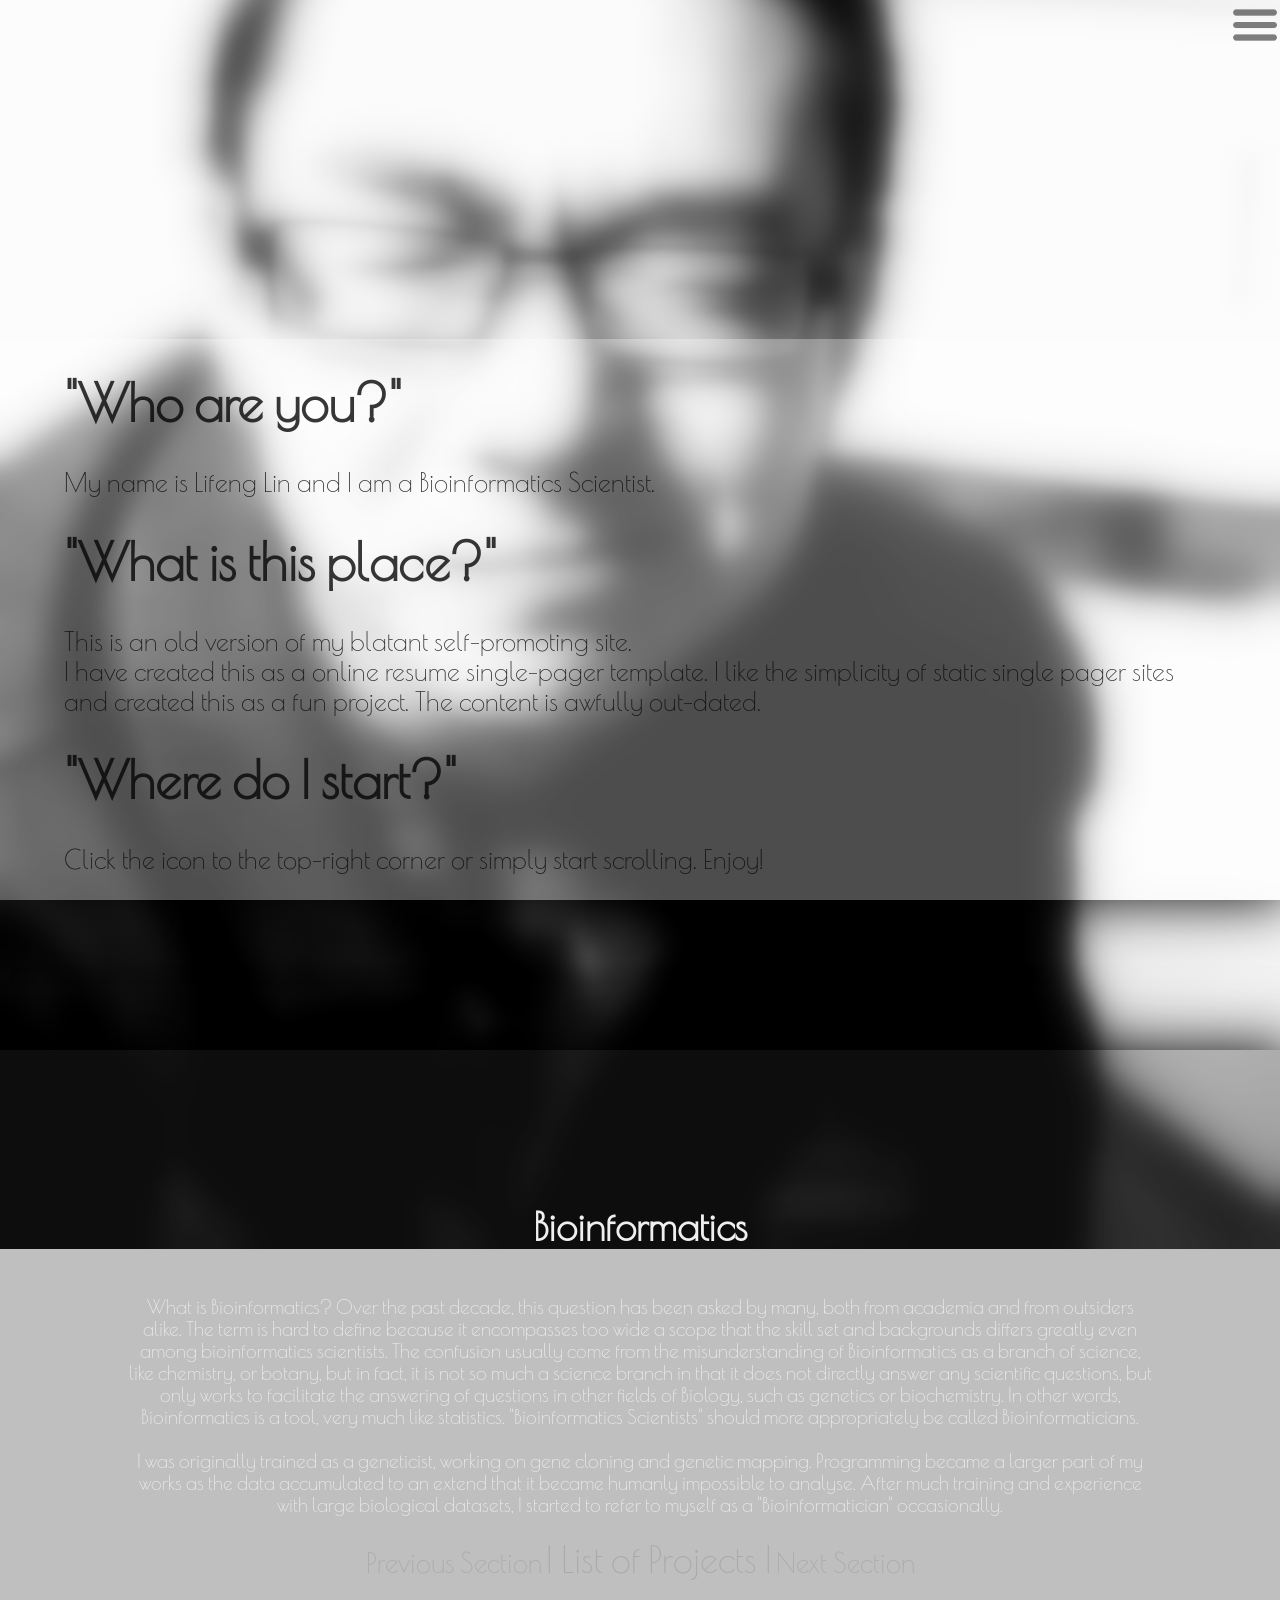
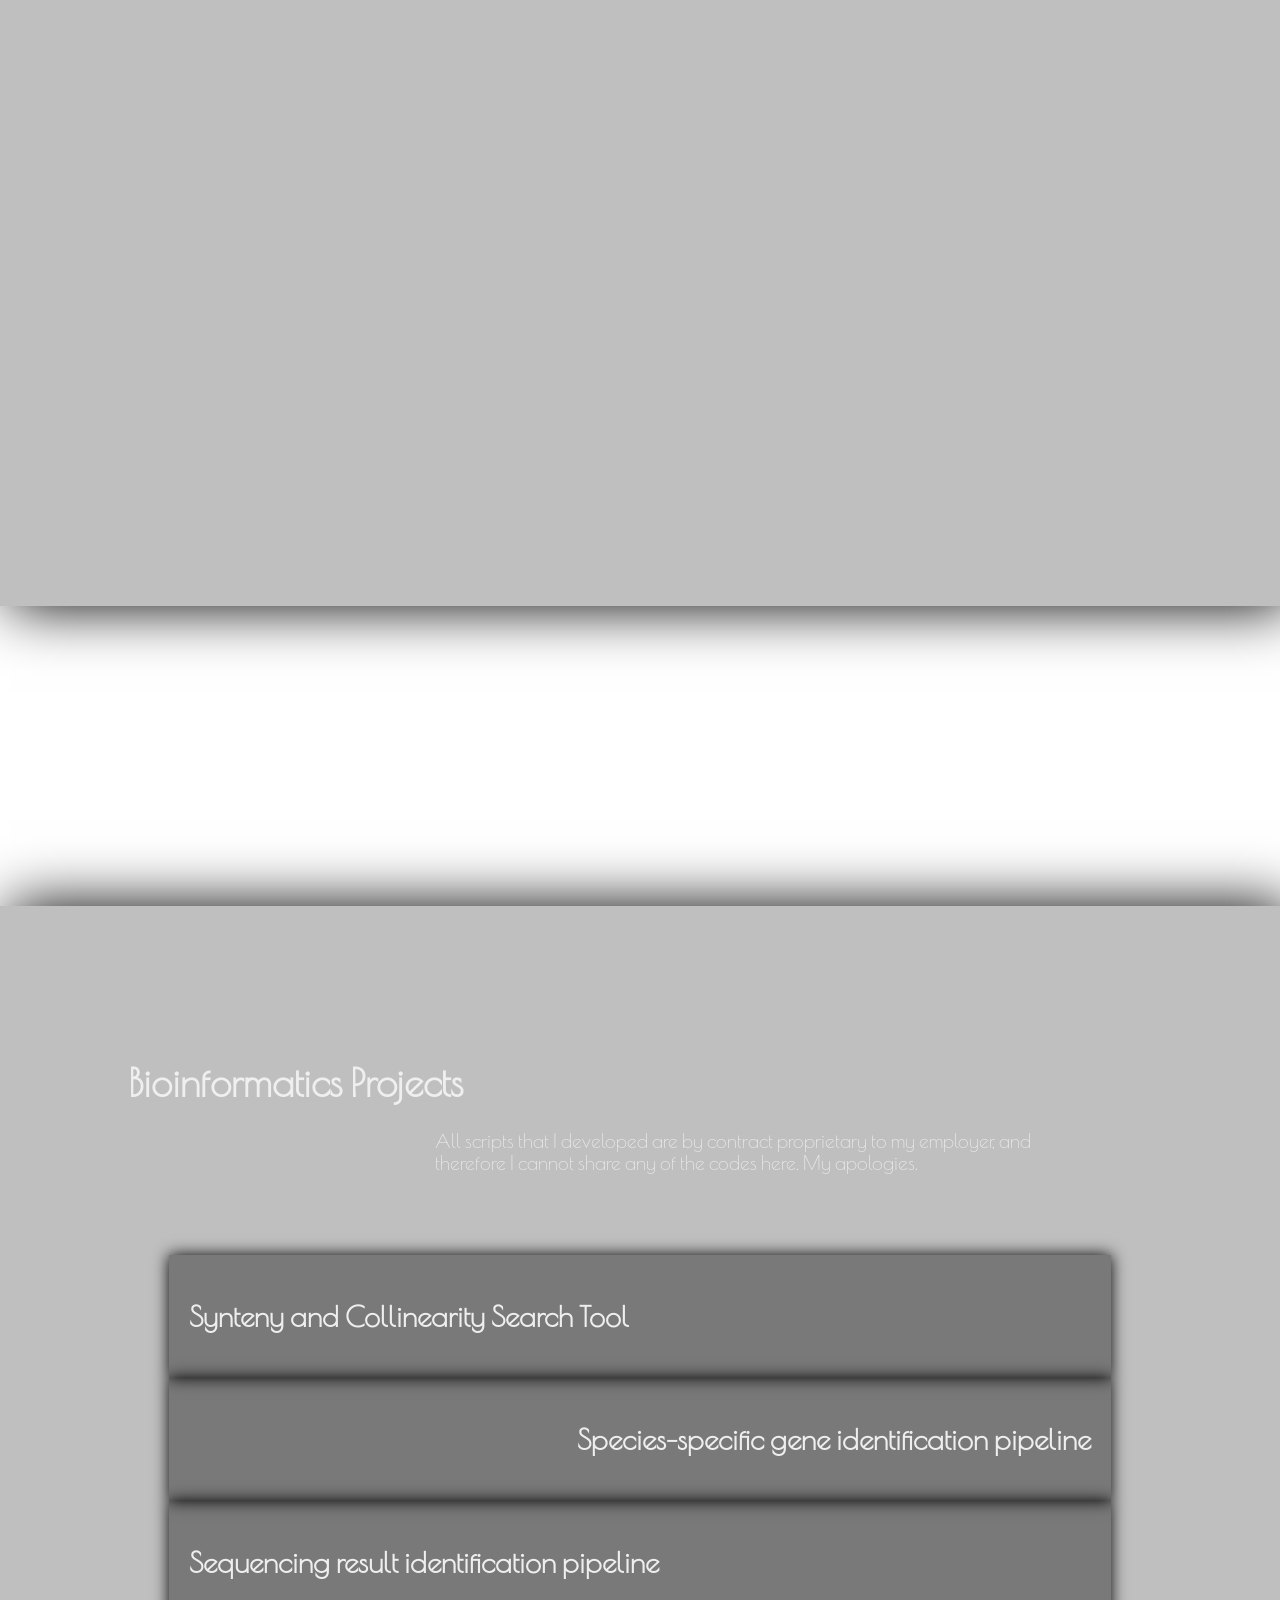
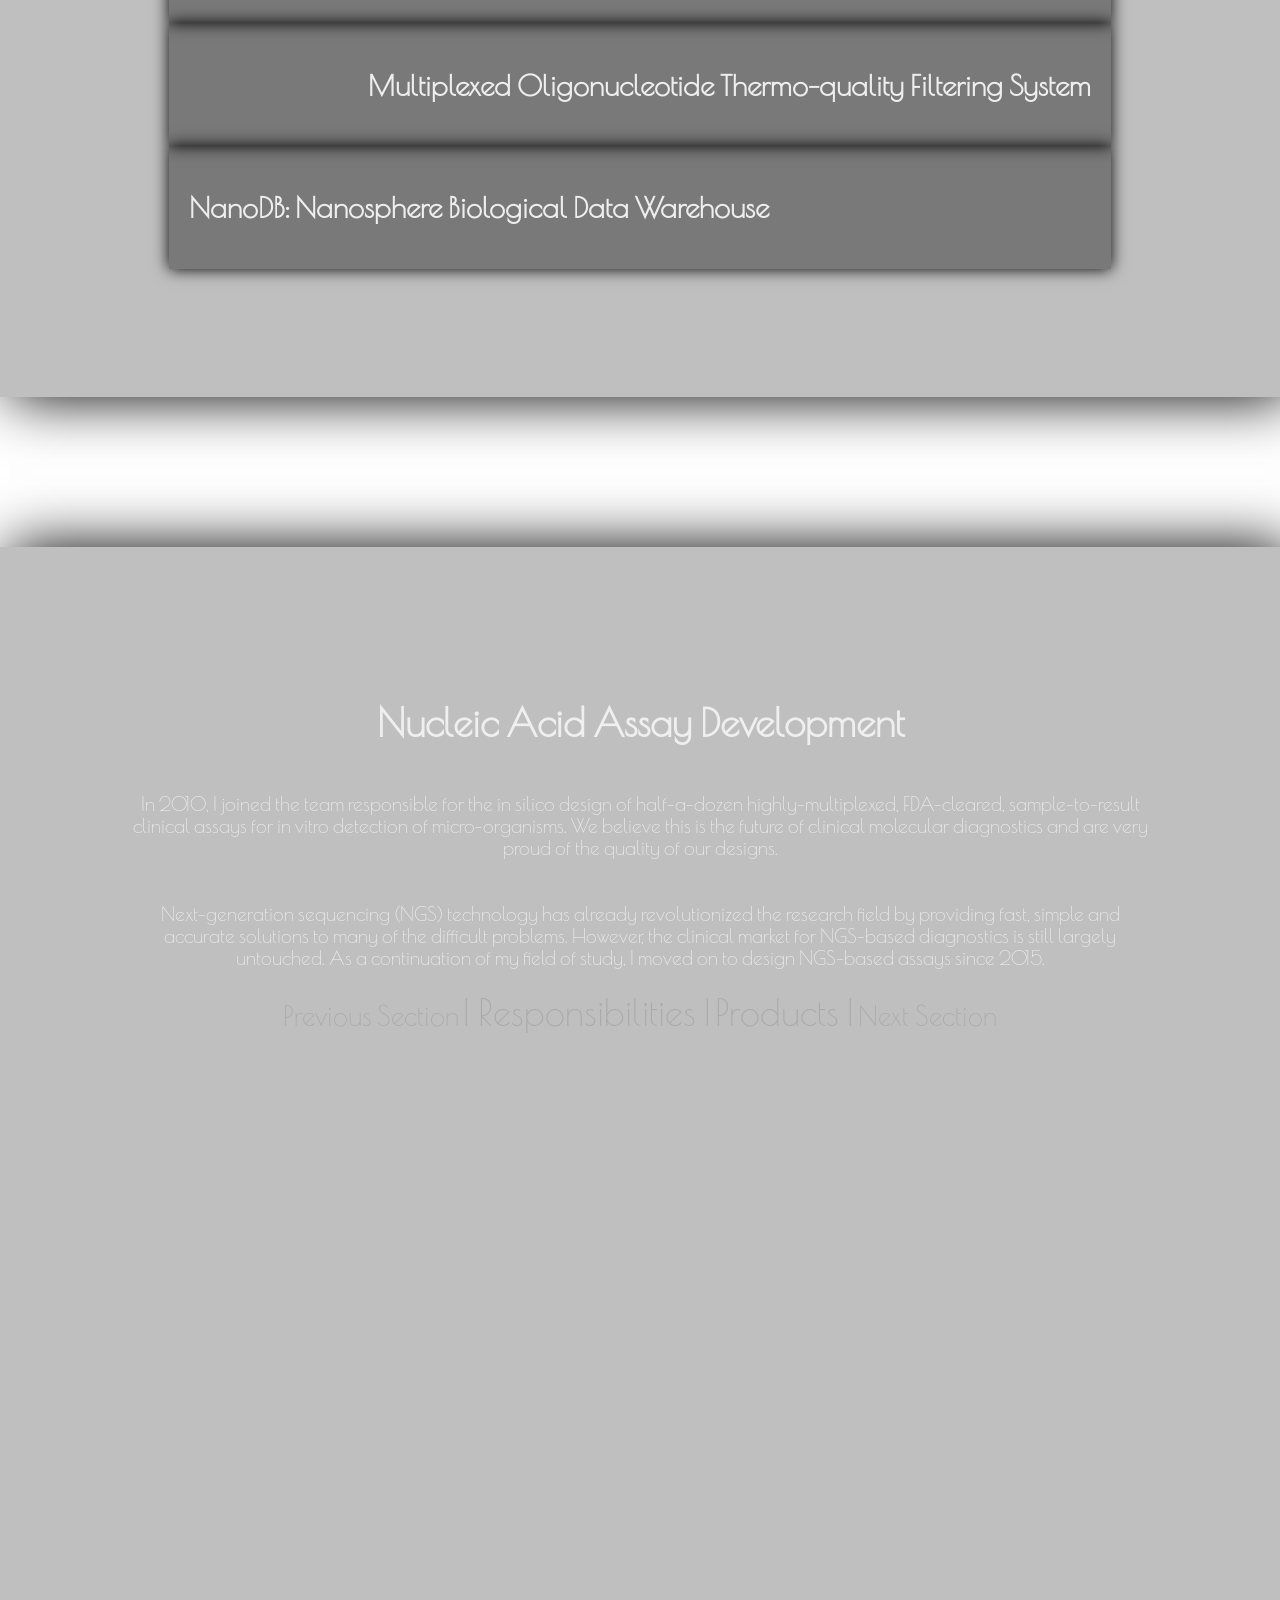
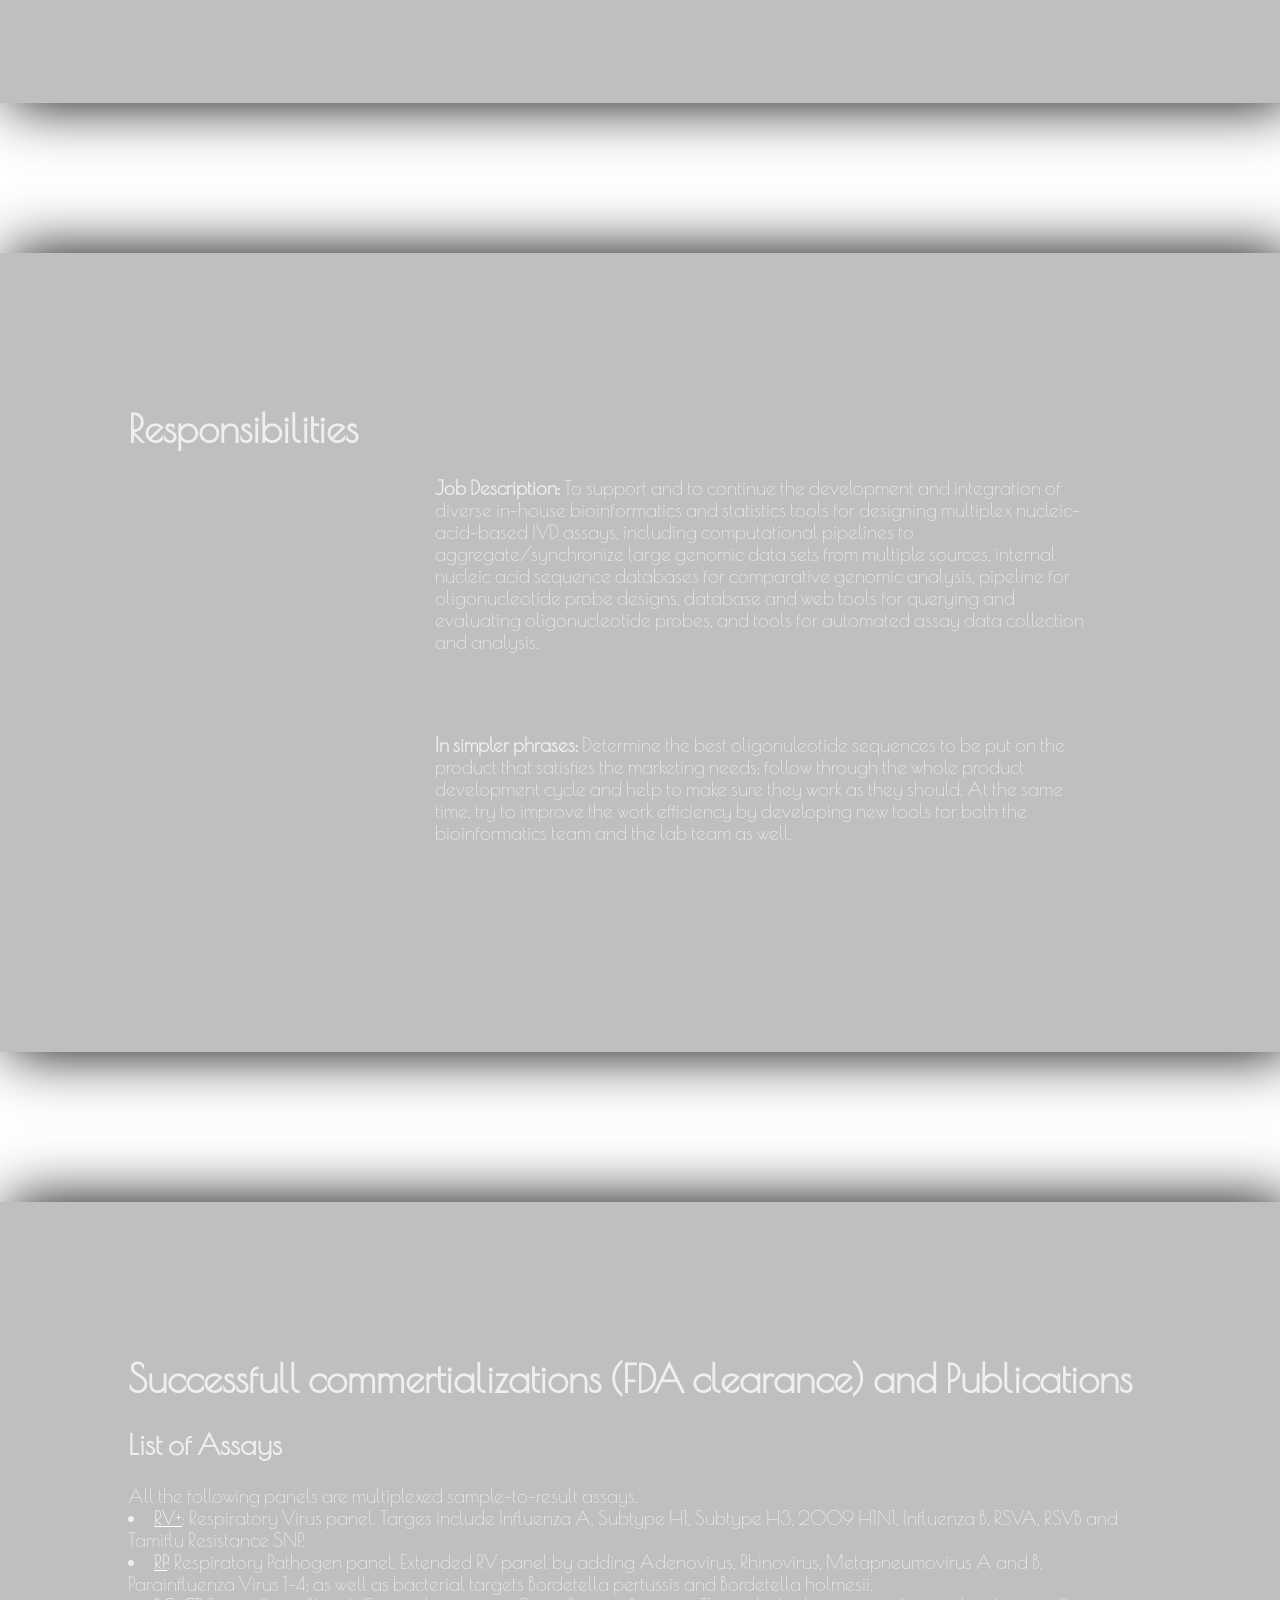
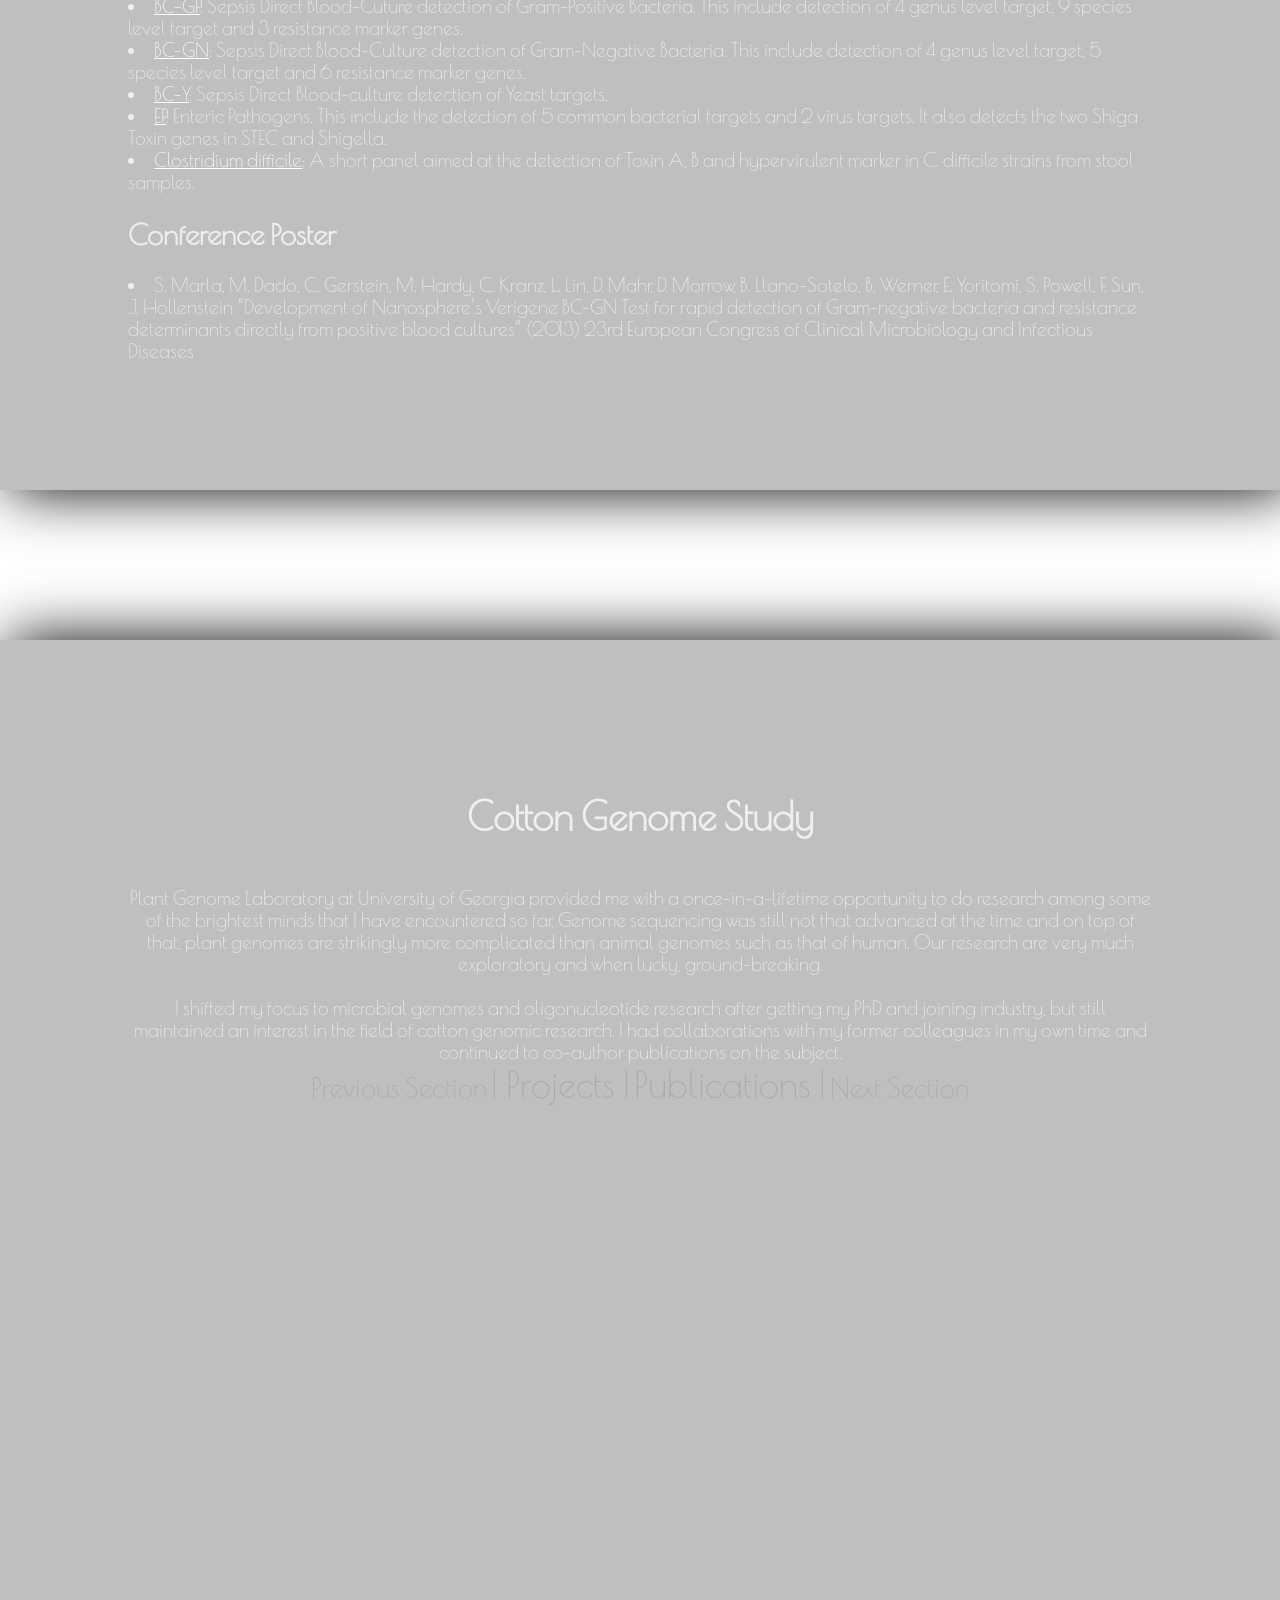
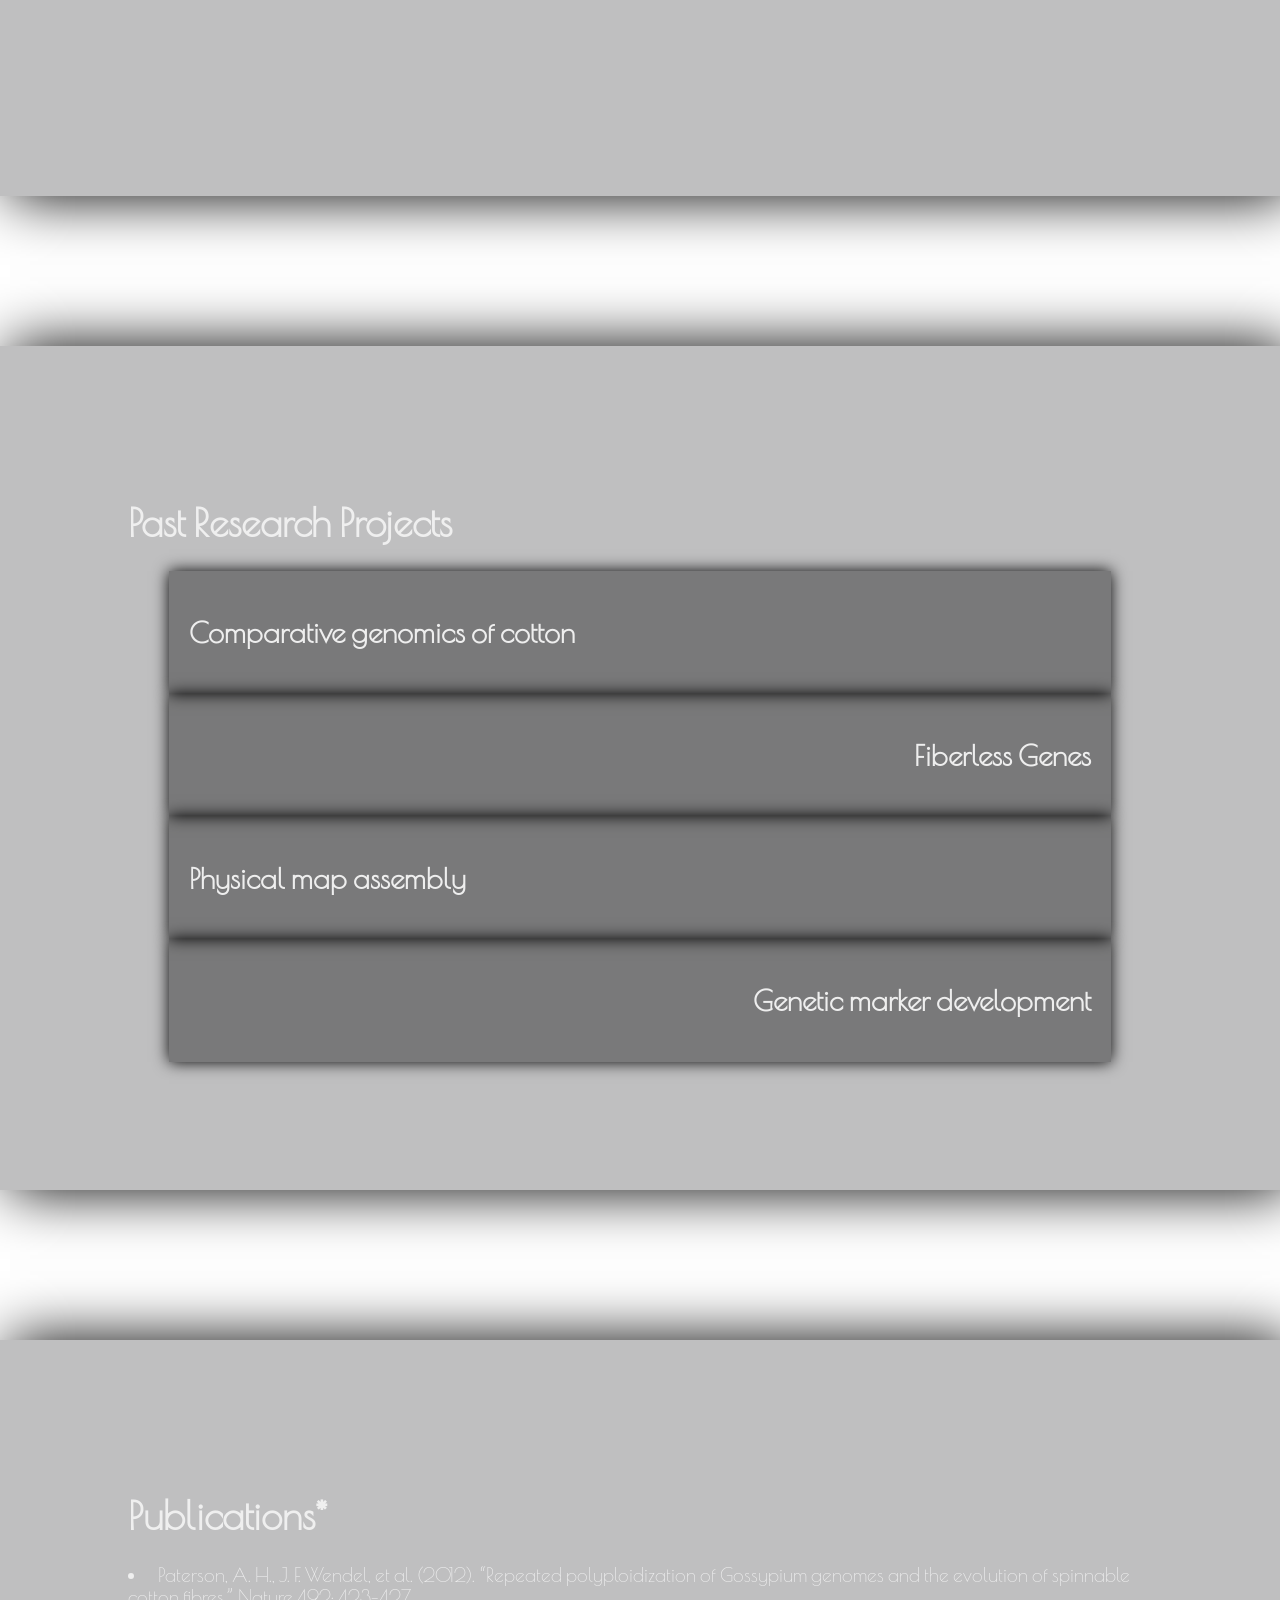
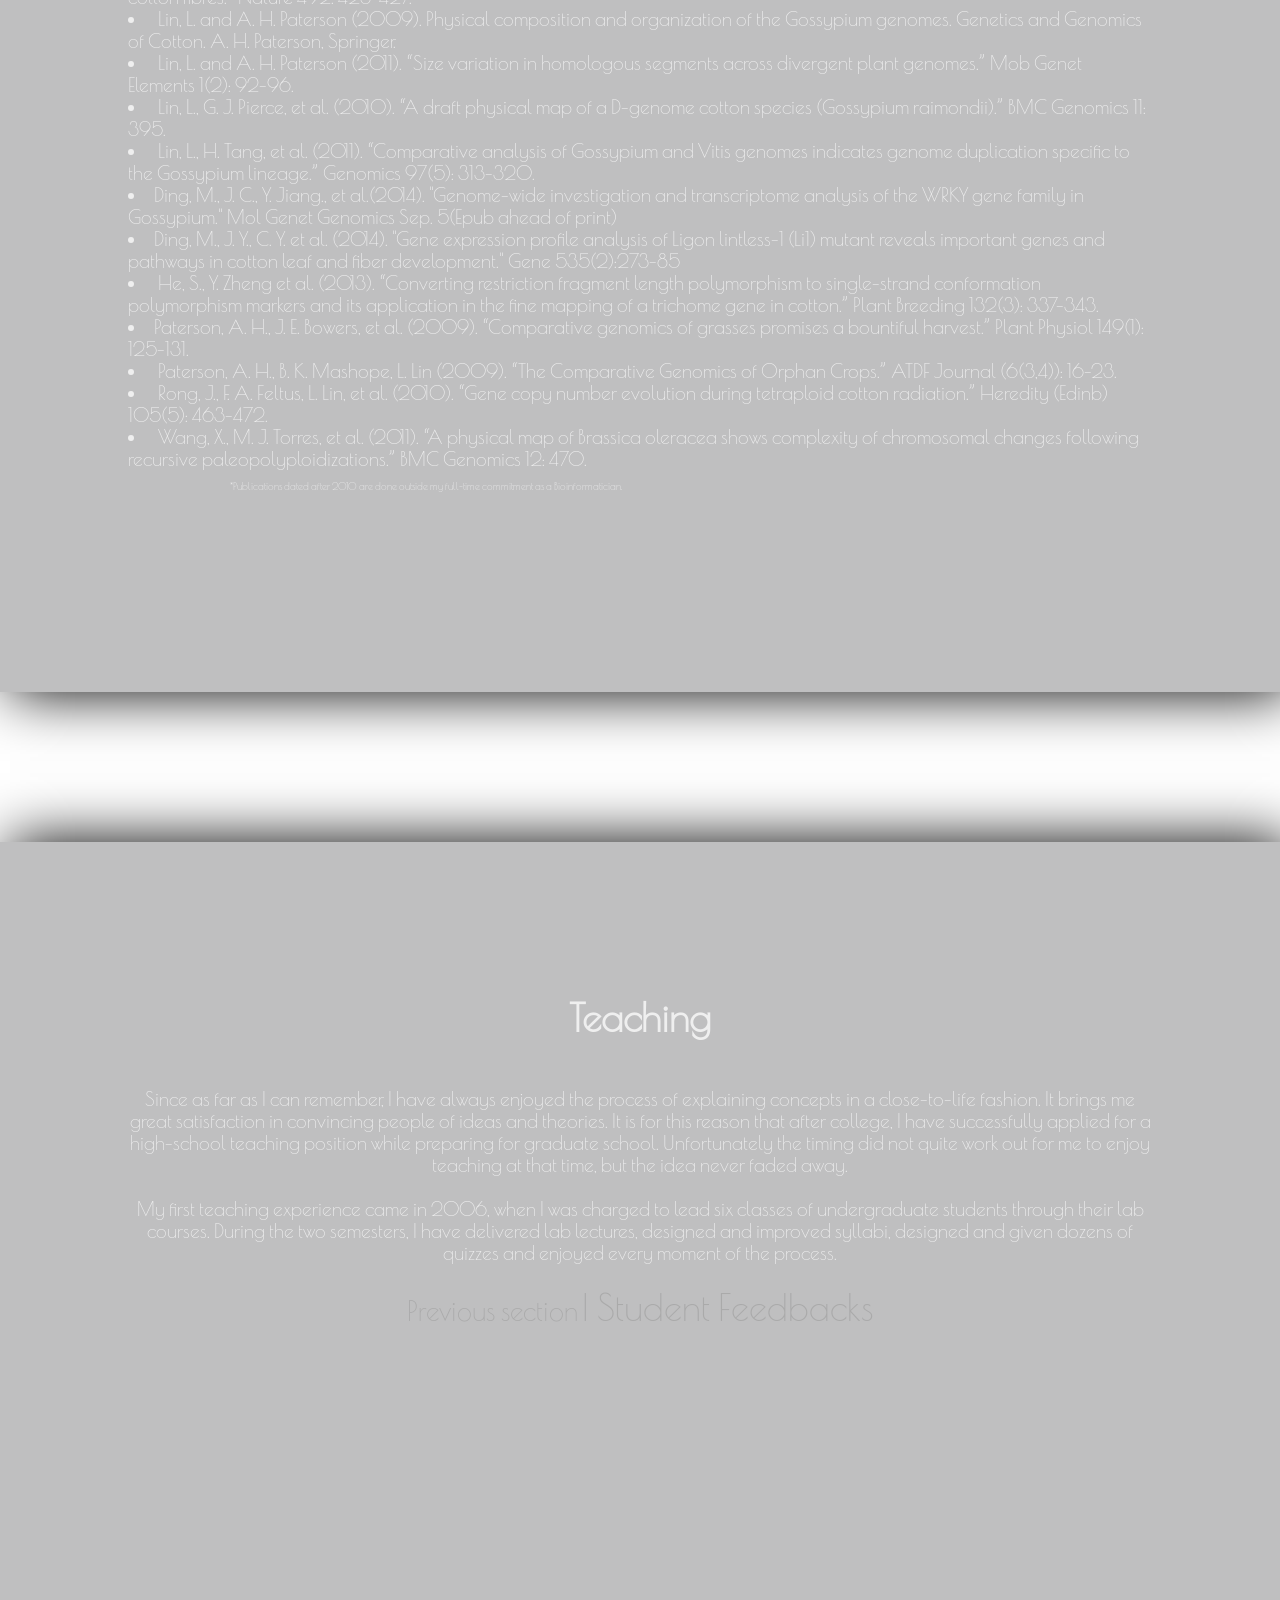
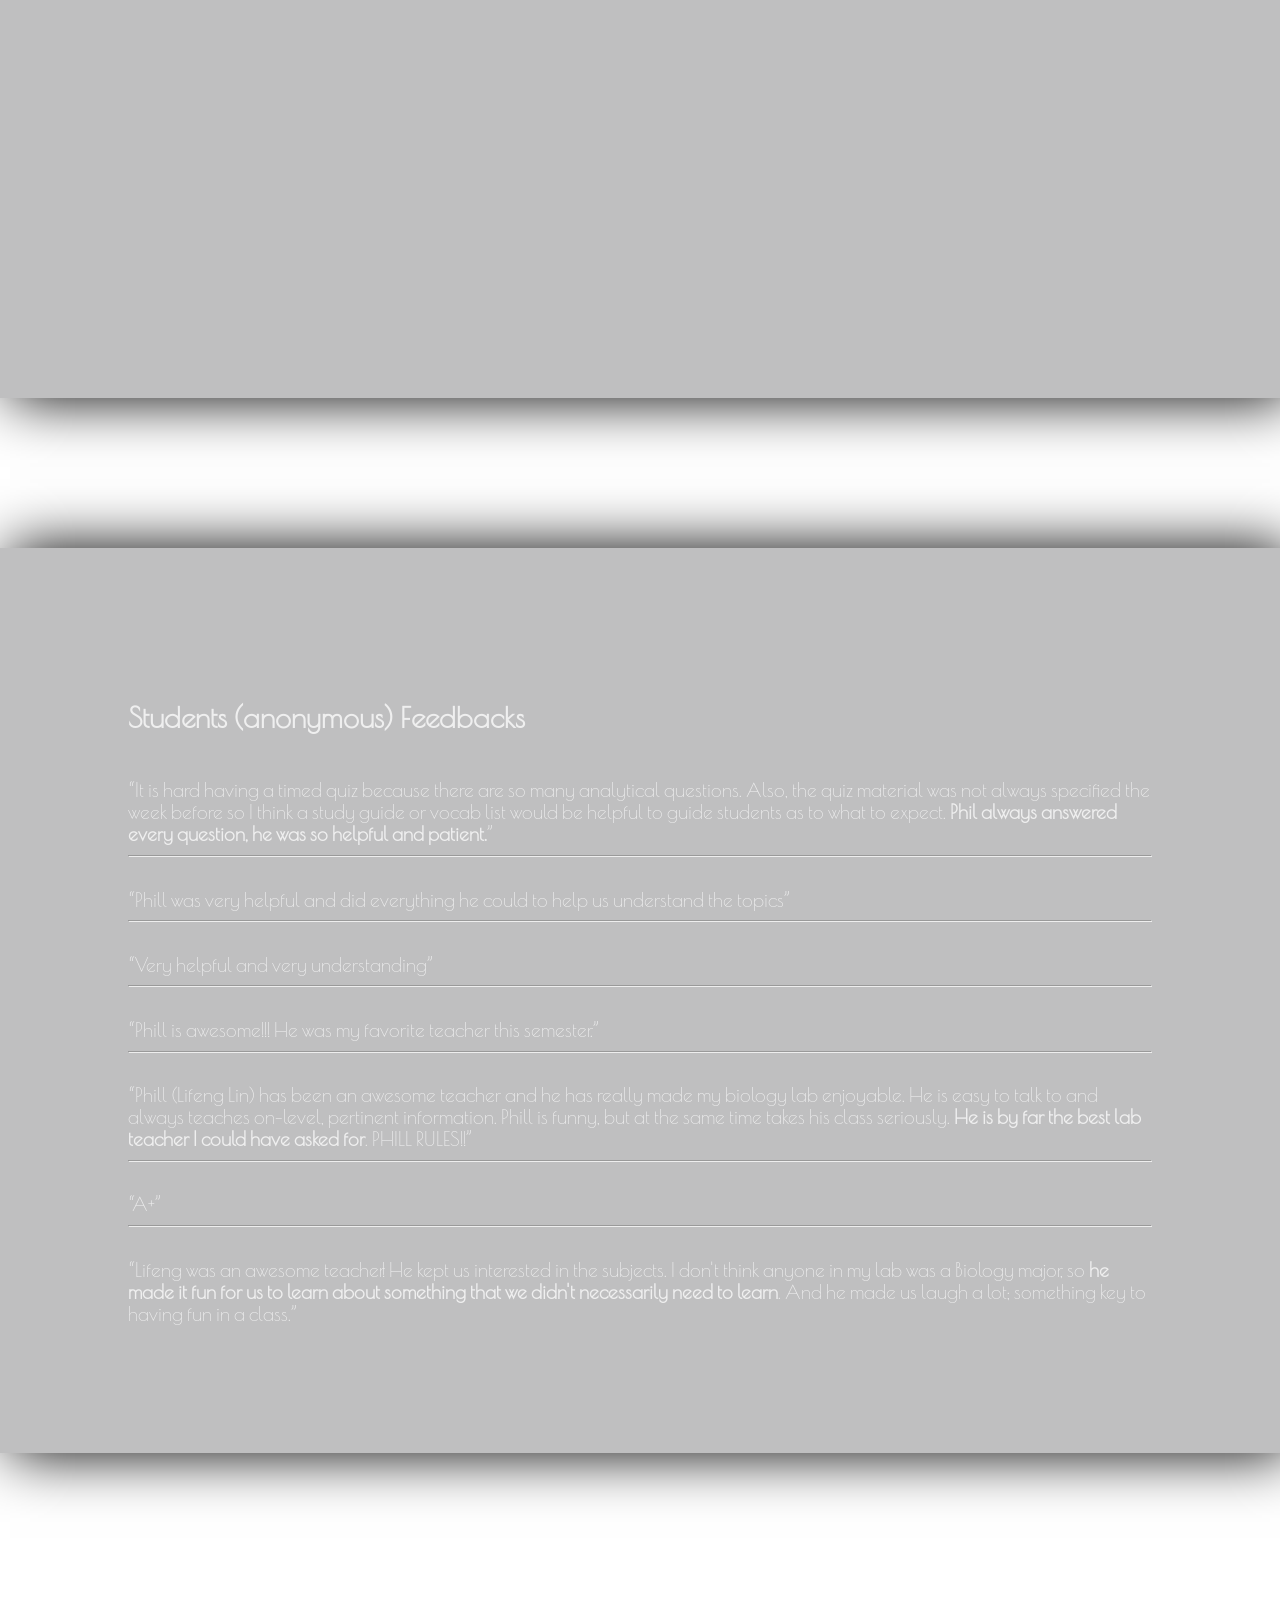
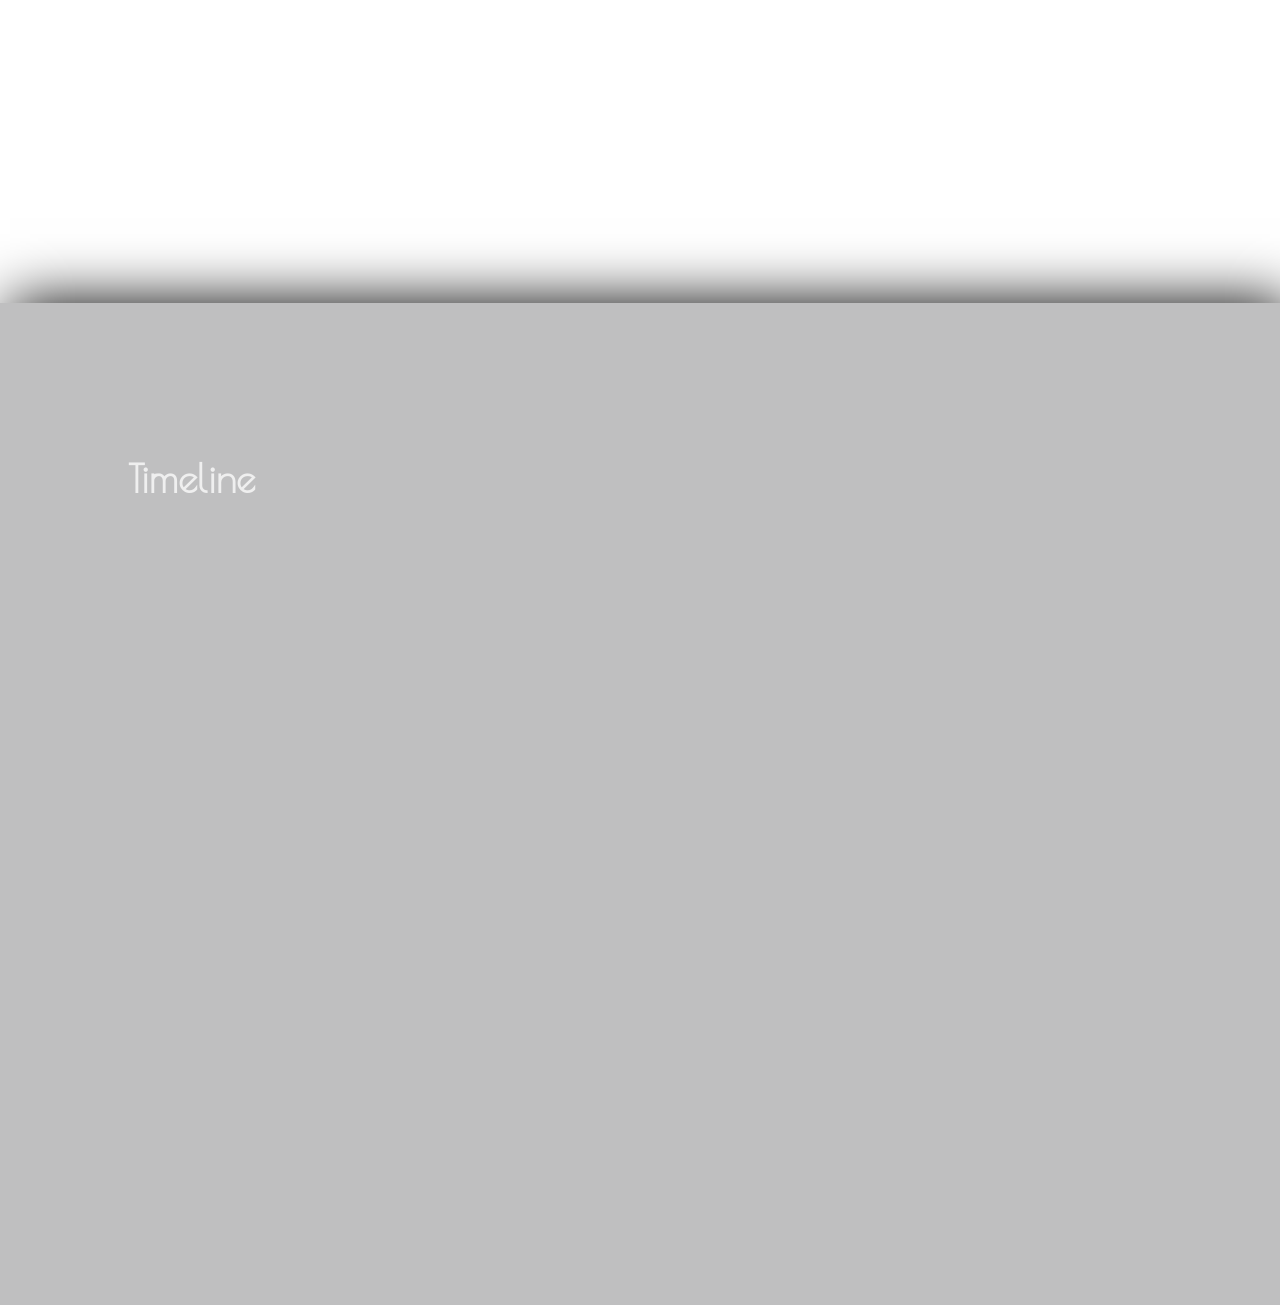
<file: website/index.html>
﻿<html style="position: relative; transition: right 0.25s ease-in-out 0s; right: 0px;">
<head>
    <script src="./js/jquery-latest.min.js"></script>
    <script src="./js/resume1.js"></script>
    <link rel="stylesheet" type="text/css" href="http://fonts.googleapis.com/css?family=Poiret+One">
    <link href='http://fonts.googleapis.com/css?family=Waiting+for+the+Sunrise' rel='stylesheet' type='text/css'>
    <link rel="stylesheet" media="screen and (min-device-width: 800px)"  href="./css/resume1.css">
    <link rel="stylesheet" media="screen and (max-device-width: 799px)"  href="./css/resume1_mobile.css" />
    <!--<link rel='stylesheet' media='screen and (min-width: 701px) and (max-width: 900px)' href='css/medium.css' />-->

</head>
    <body>
        <div id="menuicon"><img src="./images/menu_icon.png"></div>
        <div id="menudiv">
            <span id="namelogo">Lifeng Lin</span>
            </br>
            <span class ="menu" id="bioinfomenu">Bioinformatics</span><br/>
            <span class ="menu" id="assaydevmenu">Assay Development</span><br/>
                <!--<span class ="menu" id="assaymenu">--Products<br/></span>
                <span class ="menu" id="dutymenu">--Team Role<br/></span>
                <span class ="menu" id="impactmenu">--Impact<br/></span>-->             
            <span class ="menu" id="genomemenu">Genome Research</span><br/>
                <!--<span class ="menu" id="projectmenu">--Projects<br/></span>
                <span class ="menu" id="publicationmenu">--Publications<br/></span>-->
            <span class ="menu" id="teachingmenu">Teaching</span><br/>


            <span class ="menu" id="timelinemenu">TimeLine</span><br/>
            <span class ="menu" id="contactmenu">Resume & Contact</span>
        </div>
        
    <div class="exon" id="namecard">
        <div id ="statement">
            <h1>"Who are you?"</h1>
            <p>
            My name is Lifeng Lin and I am a Bioinformatics Scientist.
            </p> 
            <h1>"What is this place?"</h1>
            <p>
            This is an old version of my blatant self-promoting site. 
            </br>
            I have created this as a online resume single-pager template. I like the simplicity of static single pager sites and created this as a fun project. The content is awfully out-dated.
            </p>
            <h1>"Where do I start?"</h1>
            <p>
            Click the icon to the top-right corner or simply start scrolling. Enjoy!
            </p>
        </div>
    </div>    
    
    <div class="intron">
    </div>
    <div class="section" id ="bioinfoSec">
        <div class="exon overview" id="bioinfo">
            <div class="content" >
                <h1>Bioinformatics</h1>
                <br/>What is Bioinformatics? Over the past decade, this question has been asked by many, both from academia and from outsiders alike. The term is hard to define because it encompasses too wide a scope that the skill set and backgrounds differs greatly even among bioinformatics scientists. The confusion usually come from the misunderstanding of Bioinformatics as a branch of science, like chemistry, or botany, but in fact, it is not so much a science branch in that it does not directly answer any scientific questions, but only works to facilitate the answering of questions in other fields of Biology, such as genetics or biochemistry. In other words, Bioinformatics is a tool, very much like statistics. "Bioinformatics Scientists" should more appropriately be called Bioinformaticians.<br/>
                <br/>I was originally trained as a geneticist, working on gene cloning and genetic mapping. Programming became a larger part of my works as the data accumulated to an extend that it became humanly impossible to analyse. After much training and experience with large biological datasets, I started to refer to myself as a "Bioinformatician" occasionally.<br/><br/>
                
                <span class="prevSegButton">Previous Section </span>
                <!--<span class ="menu" id="bioinfoskillsmenu">| Skill Set |</span>-->
                <span class ="menu" id="bioinfoprojectsmenu">| List of Projects | </span>
                <span  class="nextSegButton">Next Section</span>
            </div>
        </div>
        
        <div class="intron">
        </div>
        
        
        <!--<div class="exon" id="bioinfoskills">
            <div class="content" >
                <h1>Bioinformatics Tool Shed</h1>
                <!--<span>The nature of bioinformatics tasks are very similar to any technical worker: find clever ways of using existing tools to solve new problems. You can tell a lot about a electrician by looking into his toolbox. Therefore, I think the fast and easiest way of understanding what a bioinformatics scientist does and specializes in, is by looking at the software packages that he/she is familiar with.</span>-->
                <!--
                <h3>Scripting Languages</h3>
                <p>By order of familiarity: Python, PHP, Javascript, MySQL, Perl</p>
                <h3>Software Packages Used in the Past</h3>
                <p><strong>General purpose: </strong>BLAST(duh.), Biopython, Pandas, numpy, scipy, 
                <br/><strong>Alignment-related: </strong>MAFFT, MUSCLE, ClustalW, Kalign, MEGA4, TreeView, Phylip, 
                <br/><strong>Sequencing and assembly: </strong>PhredPhrap, CAP3,
                <br/><strong>Database-related: </strong>MySql, Toad, MySQL-Workbench, JMP, 
                <br/><strong>All-encompassing bundles: </strong>BioEdit, Sequencher, Geneious,
                <br/><strong>NGS processing</strong> Galaxy, FASTQC, BWA, Sickle, Scythe, SamTools, Velvet,  
                <br/><strong>Other: </strong>FPC(FingerPrinted-Contigs, Physical map builder), MapMaker(Genetic map builder), BLAST2GO(Gene Ontology Predictor), FGENESH(Gene prediction tool), RasMol(Molecular structure visualization tool), Primer3(primer designer)</p>-->
                <!--<h3>File extension Matrix</h3>
                <p>.fasta(duh.), .gb, .blo, .ab1, .qual, .fastq, .sam, .bam, .sql, .dmp, .jmp, .pdb </p>
                
            </div>
        </div>-->

        <div class="intron">
        </div>
        
        <div class="exon" id="bioinfoprojects" style="display:">
            <div class="content" >
                <h1>Bioinformatics Projects</h1>
                <p>All scripts that I developed are by contract proprietary to my employer, and therefore I cannot share any of the codes here. My apologies.</p>
                <div class="subleft subcontent">
                    <h2>Synteny and Collinearity Search Tool</h2>
                    <p>The script was called MC-Scan, developed by my friend and colleague Haibao Tang. I was only a very small part of the development, but it is the first real bioinformatics project that lead me into the realm. This script is based on Collinear-Scan that scans large and complex plant genomes for collinear segments. The brilliance of this package is its ability to scan for one-to-many segment relationships between two genomes, making it extremely powerful in detecting ancient paralogous sequences and catching paleopolyploidy. In fact, it independently caught the Arabidopsis alpha genome triplication event before the grape genome was published. The previous sentence may not make much sense to many, but if you are in the field, you know it's a big deal.</p>
                </div>
                <div class="subright subcontent">
                    <h2>Species-specific gene identification pipeline</h2>
                    <p>This is a collection of interconnected python scripts. The purpose of the pipeline is the identify the best genomic regions that distinguishes two groups of species by scanning through all segments of their genomes. The segments or genes that are conserved within each group of organisms but differ appreciably between the two groups of organisms are deemed desirable. The pipeline evaluates the usefulness of each segment.</p>
                </div>
                <div class="subleft subcontent">
                    <h2>Sequencing result identification pipeline</h2> 
                    <p>This is a web tool developed using PHP, Python and MySql. The basic functionality is similar to NCBI web BLAST, but with many additional features such as user-provided database annotation file, tracking and archiving of input sequences, ability to auto-trim and convert ab1 files, read sample information from a tab file and automatic archiving of results into database.</p>
                </div>
                <div class="subright subcontent">
                    <h2>Multiplexed Oligonucleotide Thermo-quality Filtering System</h2>
                    <p>This is essentially a system to design primers and probes. There are commonly used primer design tools since the beginning of days, many of which are quite robust and successful already, such as Primer3. However, none of them quite fits the specific requirements for our assays. Our team at Nanosphere developed an in-house script package that dynamically fits the needs of our different design requirements. It take into consideration specificity, inclusivity, thermo-dynamics, multiplexing compatibility in much detail, which ensured a high success rate in our oligo designs.</p>
                </div>
                <div class="subleft subcontent">
                    <h2>NanoDB: Nanosphere Biological Data Warehouse</h2>
                    <p>This is an on-going large project aimed to create a database driven platform that meets all the design and analysis needs in the company. It includes a database schema similar to that of GenBank, a web portal for lab access and data archiving, a collection of perl and python scripts that draws data from the database, execute analysis and archive results.</p>
                </div>
            </div>
        </div>
    </div> 
    
        
    <div class="intron">
    </div>
    
    <div class="section" id ="assaydevSec">
        <div class="exon overview" id="verigene">
            <div class="content" >
            <h1>Nucleic Acid Assay Development</h1>
            <br>In 2010, I joined the team responsible for the in silico design of half-a-dozen highly-multiplexed, FDA-cleared, sample-to-result clinical assays for in vitro detection of micro-organisms. We believe this is the future of clinical molecular diagnostics and are very proud of the quality of our designs.<br/><br/>
            <br>Next-generation sequencing (NGS) technology has already revolutionized the research field by providing fast, simple and accurate solutions to many of the difficult problems. However, the clinical market for NGS-based diagnostics is still largely untouched. As a continuation of my field of study, I moved on to design NGS-based assays since 2015.<br/><br/>
            <span class="prevSegButton">Previous Section</span>
            <span class ="menu" id="dutymenu">| Responsibilities |</span>
            <span class ="menu" id="assaymenu">Products |</span>
            <span  class="nextSegButton">Next Section</span>
            </div>
        </div>
        
        <div class="intron" id="virus">
        </div>
        
        <div class="exon" id="teamrole">
            <div class="content" >
            <h1>Responsibilities</h1>
            <p><strong>Job Description: </strong>To support and to continue the development and integration of diverse in-house bioinformatics and statistics tools for designing multiplex nucleic-acid-based IVD assays, including computational pipelines to aggregate/synchronize large genomic data sets from multiple sources,  internal nucleic acid sequence databases for comparative genomic analysis, pipeline for oligonucleotide probe designs, database and web tools for querying and evaluating oligonucleotide probes, and tools for automated assay data collection and analysis.</p>
            <p><strong>In simpler phrases: </strong>Determine the best oligonuleotide sequences to be put on the product that satisfies the marketing needs; follow through the whole product development cycle and help to make sure they work as they should. At the same time, try to improve the work efficiency by developing new tools for both the bioinformatics team and the lab team as well.</p>
            <!--
            <div class="subleft subcontent">
                <h2>Oligonucleotide Screening</h2>
                <p>Our in silico design dictates what would eventually be placed in our products and used on patients worldwide. We ensure that our oligonucleotide probes report all organisms from a given species regardless of the high variations (inclusivity) and will not react to any other organisms that might get contaminated into the samples (specificity).</p>
            </div>
            <div class="subright subcontent">
                <h2>Database and Web Portals</h2>
                <p>Maintain an organized data system of all sequences from all organisms that we are interested in, and keep track of all proprietary oligonucleotides that we spent so much time and effort designing and screening.</p>
            </div>
            <div class="subleft subcontent">
                <h2>Sequencing result processing</h2> 
                <p>Our product development and clinical studies produce large amount of sequencing data of potentially unknown strains that require rapid and accurate identifications. A system is developed for automatic tracking, processing and archiving such data.</p>
            </div>
            <div class="subright subcontent">
                <h2>Genome assembly and processing</h2>
                <p>We are serious about meeting the needs of our customers. Therefore, when there are no adequate sequence resources for a potential important target, we spend the time and money to do our own de novo whole genome sequencing and assembly.</p>
            </div>
            -->
            </div>
        </div>
        
        
        <div class="intron" id="virus">
        </div>
                
        <div class="exon" id="products">
            <div class="content">
            <h1>Successfull commertializations (FDA clearance) and Publications</h1>
            <h2>List of Assays</h2>
            All the following panels are multiplexed sample-to-result assays.
                <li><a target="blank" href="http://www.nanosphere.us/products/respiratory-virus-plus-test">RV+</a>: Respiratory Virus panel. Targes include Influenza A, Subtype H1, Subtype H3, 2009 H1N1, Influenza B, RSVA, RSVB and Tamiflu Resistance SNP. 
                <li><a target="blank" href="http://www.nanosphere.us/products/respiratory-pathogens-flex-test">RP</a>: Respiratory Pathogen panel. Extended RV panel by adding Adenovirus, Rhinovirus, Metapneumovirus A and B, Parainfluenza Virus 1-4; as well as bacterial targets Bordetella pertussis and Bordetella holmesii.
                <li><a target="blank" href="http://www.nanosphere.us/products/gram-positive-blood-culture-test">BC-GP</a>: Sepsis Direct Blood-Cuture detection of Gram-Positive Bacteria. This include detection of 4 genus level target, 9 species level target and 3 resistance marker genes.
                <li><a target="blank" href="http://www.nanosphere.us/products/gram-negative-blood-culture-test">BC-GN</a>: Sepsis Direct Blood-Culture detection of Gram-Negative Bacteria. This include detection of 4 genus level target, 5 species level target and 6 resistance marker genes.
                <li><a target="blank" href="http://www.nanosphere.us/products/yeast-blood-culture-test">BC-Y</a>: Sepsis Direct Blood-culture detection of Yeast targets.
                <li><a target="blank" href="http://www.nanosphere.us/products/enteric-pathogens-test">EP</a>: Enteric Pathogens. This include the detection of 5 common bacterial targets and 2 virus targets. It also detects the two Shiga Toxin genes in STEC and Shigella.
                <li><a target="blank" href="http://www.nanosphere.us/products/clostridium-difficile-test">Clostridium difficile</a>: A short panel aimed at the detection of Toxin A, B and hypervirulent marker in C. difficile strains from stool samples.
             <h2>Conference Poster</h2>
             <li>S. Marla, M. Dado, C. Gerstein, M. Hardy, C. Kranz, L. Lin, D. Mahr, D. Morrow, B. Llano-Sotelo, B. Werner, E. Yoritomi, S. Powell, F. Sun, J. Hollenstein
    “Development of Nanosphere’s Verigene BC-GN Test for rapid detection of Gram-negative bacteria and resistance determinants directly from positive blood cultures” (2013)
    23rd European Congress of Clinical Microbiology and Infectious Diseases</br>
        </div>
        </div>
        
    </div>
    
        
    <div class="intron">
    </div>
    
    
    <div class='section' id ='genomeresSec'>
        <div class="exon overview" id="resprojects">
            <div class="content" >
                <h1>Cotton Genome Study</h1>
                <br/>Plant Genome Laboratory at University of Georgia provided me with a once-in-a-lifetime opportunity to do research among some of the brightest minds that I have encountered so far. Genome sequencing was still not that advanced at the time and on top of that, plant genomes are strikingly more complicated than animal genomes such as that of human. Our research are very much exploratory and when lucky, ground-breaking.<br/>
                <br/>I shifted my focus to microbial genomes and oligonucleotide research after getting my PhD and joining industry, but still maintained an interest in the field of cotton genomic research. I had collaborations with my former colleagues in my own time and continued to co-author publications on the subject.<br/>
                
                <!--<span  class="prevSegButton">Previous |</span>-->
                <span class="prevSegButton">Previous Section</span>
                <span class ="menu" id="projectmenu">| Projects |</span>
                <span class ="menu" id="publicationmenu">Publications |</span>
                <span  class="nextSegButton">Next Section</span>
            </div>
        </div>
        <div class="intron" id="labintron">
        </div>
        <div class="exon" id="projects">
            <div class="content" >
                <h1>Past Research Projects</h1>
                <div class="subleft subcontent">
                    <h2>Comparative genomics of cotton</h2>
                    <p><img src="./images/grape_compare.jpg"/></p>
                    <p>In order to understand the evolution history of cotton genomes, we aim to use the sequenced grape genome to elucidate the number of whole genome duplication events that had happened in the cotton genomes and its possible impact on the modern cotton genome landscape. This information is useful in making meaningful comparisons between the cotton genome and other sequence resources. </p>                
                </div>
                <div class="subright subcontent">
                    <h2>Fiberless Genes</h2>
                    <p><img src="./images/fiberless_cotton.jpg"/></p>
                    <p>The most important feature of cotton plants would be the length and quality of the fibre. To study the genetic basis of fibre development, the identification of underlying gene(s) is always a first step. The Lab maintain a collection of fiberless cotton mutants. I have spent several years developing mapping population and pin-pointing the gene that caused the phenotype by a method called "Chromosome-walking". A detailed map of the gene region was constructed by my research, but unfortunately I was not able to clone the gene by the time of my graduation.</p>
                    
                </div>
                <div class="subleft subcontent">
                    <h2>Physical map assembly</h2>
                    <p>
                        <table>
                        <td>
                        Physical mapping is the technique that pieces together small "clonable" fragments of the target genome into contiguous genomic scaffolds so that the whole genome can be represented by a collection of library inserts with known position and known sequence. This method is extremely useful in large and complex plant genomes where rampant whole genome duplication events and large transposon explosions often create bit troubles in whole genome sequencing attempts. The assembly of such genomes are a lot of times dependent upon the direction of a scaffold of physical map. With integrated genetic markers, this physical map can often be used in place of a complete genome.<br/>
                        <br/>I am glad to say that even though the continuous breakthroughs of genome sequencing techniques may be gradually overshadowing the process of physical mapping, the work that I have done nonetheless helped in the later projects of cotton whole genome sequencing.<br/>
                        </td>
                        <td>
                        <img src="./images/FPC_bands.jpg"/>
                        </td>
                        </table>
                    </p>
                    
                </div>
                <div class="subright subcontent">
                    <h2>Genetic marker development</h2>
                    <p>
                    <!--
                    <table>
                    <td>
                    <img src="./images/.jpg"/>
                    </td>                    
                    <td>-->
                    Genetic markers are the life-blood of any genome maps. After all, if we compare a genome to a map, what good is a map without road signs? Like many of the work in cotton, the major obstacle of this project is the lack of sequencing resources and the complexity of the genome. With a huge amount of wet-lab testing and verifications, I was able to screen out molecular markers that target the gene locus despite a low success rate by nature. The markers that I designed at the time range from SSR, SSLP, to "ancient" types like RFLP. SNPs were tried, but not prevalent due to lack of sequences. 
                    <!--</td>
                    </table>-->
                    </p>
                </div>            
            </div>
        </div>    
        
        <div class="intron" id="labintron">
        </div>
        <div class="exon" id="publications">
            <div class="content" >
                <h1>Publications*</h1>
                <li> Paterson, A. H., J. F. Wendel, et al. (2012). “Repeated polyploidization of Gossypium genomes and the evolution of spinnable cotton fibres.” Nature 492: 423-427.</br>
                <li> Lin, L. and A. H. Paterson (2009). Physical composition and organization of the Gossypium genomes. Genetics and Genomics of Cotton. A. H. Paterson, Springer.</br>
                <li> Lin, L. and A. H. Paterson (2011). “Size variation in homologous segments across divergent plant genomes.” Mob Genet Elements 1(2): 92-96.</br>
                <li> Lin, L., G. J. Pierce, et al. (2010). “A draft physical map of a D-genome cotton species (Gossypium raimondii).” BMC Genomics 11: 395.</br>
                <li> Lin, L., H. Tang, et al. (2011). “Comparative analysis of Gossypium and Vitis genomes indicates genome duplication specific to the Gossypium lineage.” Genomics 97(5): 313-320.</br>
                <li> Ding, M., J. C., Y. Jiang., et al.(2014). "Genome-wide investigation and transcriptome analysis of the WRKY gene family in Gossypium." Mol Genet Genomics Sep. 5(Epub ahead of print)</br> 
                <li> Ding, M., J. Y., C. Y. et al. (2014). "Gene expression profile analysis of Ligon lintless-1 (Li1) mutant reveals important genes and pathways in cotton leaf and fiber development." Gene 535(2):273-85</br>
                <li> He, S., Y. Zheng et al. (2013). “Converting restriction fragment length polymorphism to single-strand conformation polymorphism markers and its application in the fine mapping of a trichome gene in cotton.” Plant Breeding 132(3): 337-343.</br>
                <li> Paterson, A. H., J. E. Bowers, et al. (2009). “Comparative genomics of grasses promises a bountiful harvest.” Plant Physiol 149(1): 125-131.</br>
                <li> Paterson, A. H., B. K. Mashope, L. Lin (2009). “The Comparative Genomics of Orphan Crops.” ATDF Journal (6(3,4)): 16-23.</br>
                <li> Rong, J., F. A. Feltus, L. Lin, et al. (2010). “Gene copy number evolution during tetraploid cotton radiation.” Heredity (Edinb) 105(5): 463-472.</br>
                <li> Wang, X., M. J. Torres, et al. (2011). “A physical map of Brassica oleracea shows complexity of chromosomal changes following recursive paleopolyploidizations.” BMC Genomics 12: 470.</br>

                <p style="position:relative; left:-20%; font-size:10">
                *Publications dated after 2010 are done outside my full-time commitment as a Bioinformatician.
                </p>
            </div>
        </div>
    </div>
    
    
    
	<div class="intron" id="labintron">
	</div>
    
    <div class="section" id="teachingSec">
        <div class="exon overview" id="teaching">
            <div class="content" >
                <h1>Teaching</h1>
                <br>Since as far as I can remember, I have always enjoyed the process of explaining concepts in a close-to-life fashion. It brings me great satisfaction in convincing people of ideas and theories. It is for this reason that after college, I have successfully applied for a high-school teaching position while preparing for graduate school. Unfortunately the timing did not quite work out for me to enjoy teaching at that time, but the idea never faded away.<br/><br/>
                My first teaching experience came in 2006, when I was charged to lead six classes of undergraduate students through their lab courses. During the two semesters, I have delivered lab lectures, designed and improved syllabi, designed and given dozens of quizzes and enjoyed every moment of the process.<br/><br/>
                <span  class="prevSegButton">Previous section</span>
                <span  class="menu" id="teachingfeedbackmenu">| Student Feedbacks</span>
            </div> <!-- end content-->
        </div> <!-- end teaching-->
        <div class="intron">
        </div>
        <!-- under construction
        <div class="exon" id="teachingTasks">
            <div class="content">
                <h2>Responsibilities</h2>
                <div class="subleft subcontent">
                    <h2>Lab Lectures</h2>
                    <p><table>
                    
                    <td> </td>
                    <td> </td>
                    
                    </table></p>
                </div>
                <div class="subright subcontent">
                    <h2>Syllabi and Quizzes</h2>
                </div>
                <div class="subleft subcontent">
                    <h2>Novel Ideas and Philosophy</h2>
                </div>
            </div>
        </div>
        <div class="intron">
        </div>
        -->
        <div class="exon" id="teachingfeedback">
            <div class="content">
                <h2>Students (anonymous) Feedbacks</h2>
                <br/>“It is hard having a timed quiz because there are so many analytical questions. Also, the quiz material was not always specified the week before so I think a study guide or vocab list would be helpful to guide students as to what to expect. <strong>Phil always answered every question, he was so helpful and patient.</strong>”<br/>
                <hr/>
                <br/>“Phill was very helpful and did everything he could to help us understand the topics”

                <hr/>
                <br/>“Very helpful and very understanding”

                <hr/>
                <br/>“Phill is awesome!!! He was my favorite teacher this semester.”

                <hr/>
                <br>“Phill (Lifeng Lin) has been an awesome teacher and he has really made my biology lab enjoyable. He is easy to talk to and always teaches on-level, pertinent information. Phill is funny, but at the same time takes his class seriously. <strong>He is by far the best lab teacher I could have asked for</strong>. PHILL RULES!!”<br/>

                <hr/>
                <br/>“A+”
                <hr>
                <br>“Lifeng was an awesome teacher! He kept us interested in the subjects. I don't think anyone in my lab was a Biology major, so <strong>he made it fun for us to learn about something that we didn't necessarily need to learn</strong>. And he made us laugh a lot; something key to having fun in a class.”<br/>
            </div>
        </div>
    </div> <!--end teachingSec-->
        <div class="intron">
        </div>
    

    
    <div class="intron">
    </div>
    

<!--	
	<div class="intron" id="reference">
		<h1>Reference contacts</h1>
		<div class="subleft subcontent">
		<b>Feng Sun</b></br>
		Associate Director, Bioinformatics</br>
		Nanosphere Inc.</br>
		fsun@nanosphere.us
		</div>
		<div class="subright subcontent">
		<b>Dr. Andrew H Paterson</b></br>
		PhD advisor</br>
		Distinguished Professor, Plant Biology Department, University of Georgia</br>
		paterson@plantbio.uga.edu
		</div>
	</div>
-->

	<div class="intron" id="educationintron">
	</div>
    
    
	<div class="exon" id="timeline">
		<div class="content">
        <h1>Timeline</h1>
        <iframe style="opacity: .8" src='http://cdn.knightlab.com/libs/timeline/latest/embed/index.html?source=0AlCwD4BRUvv3dE85d0trV2gwN01SeUh3eEc5TV9PRVE&font=Bevan-PotanoSans&maptype=toner&lang=en&start_at_slide=1&start_zoom_adjust=1&height=600' width='100%' height='650' frameborder='0'></iframe>
        <!--
		<p style="text-align:center;padding-left:0">
			Senior Bioinformatics Scientist, Nanosphere Inc.</br>
			<b>2012-</b></br>
			Northbrook, IL</br>
			&Delta; </br>
			Bioinformatics Scientist, Nanosphere Inc.</br>
			<b>2010-2012</b></br>
			Northbrook, IL</br>
			&Delta; </br>
			Lab Lecturer, Biological Science Division, University of Georgia</br>
			<b>2006-2007</b></br>
			Athens, GA</br>
			&Delta; </br>
			Graduate Research Assistant, PGML, University of Georgia</br>
			<b>2003-2010</b></br>
			Athens, GA</br>
			&#8673; <br>
		</p>
        -->
		</div>
	</div>
    
	<div class="intron" id="contact">

		<h1>Education</h1>
		<p><b>Ph.D.</b> 2010</br>
		University of Georgia</br>
		</br>
		<!--<b>B.S.</b> 2003</br>
		Fudan University, Shanghai, China</br>
		•	Major: Biology</p>-->
        
        <h1>Skill Sets</h1>
		<p>
			• Theoretical trainings in genetics and genomic analysis methods including genetic mapping, molecular marker discovery, genome assembly and gene predictions, comparative genomics and genome evolution studies;
			</br>
			• Technical trainings in nucleic acid-related molecular lab techniques including DNA extraction, PCR, sequencing, oligonucleotide probe-related handling and experimentations;
			<br/><br/>
			• Scripting language preference: Python</br>
            • Database preference: MySql<br/>
            • Statistical analysis: Python-Pandas, R<br/>
		</p>
        
        <h1>Contact</h1>
        <p>BioinformaticsScientist at gmail dot com</p>
        
        <!--<span style="display: inline-block; position:absolute; bottom: 0px; color:#eee; word-wrap: break-word; word-break: break-all">BioinformaticsScientist@gmail.com</span>-->
	</div>


</body>
</html>
</file>
<file: website/css/resume1.css>
body{
    background: url(../images/blur.jpg) no-repeat center center fixed;
    -webkit-background-size: cover; /* For WebKit*/
    -moz-background-size: cover;    /* Mozilla*/
    -o-background-size: cover;      /* Opera*/
    background-size: cover;         /* Generic*/
	margin:0;
    padding:0;
	overflow:auto;
	z-index:0;
	width:auto;
    font-family: Lusitana,Poiret One;
}
a{
    color:white;
}
#menuicon  img{
    //background-color:red;
    position:fixed;
    right:0px;
    top: 0px;
    width: 50px;
    //height:50px;
    opacity: .5; 
    cursor: pointer;
    z-index: 100;
}
img:hover{
    opacity: 1;    
}
#menudiv{
position:fixed;
top:0px;
right:0%;
width:20%;
height:100%;
padding:5% 2% 0% 2%;
box-shadow: 0px -15px 50px #000;
font-family: Poiret One;
background: rgba(255,255,255,0.8);
z-index:100;
}
#namelogo{
color: grey;
cursor:pointer;
font-size: 5vw;
//font-weight:bold;
}
.menu, .prevSegButton, .nextSegButton{
display:inline-block;

font-size:4vh;
margin-bottom:1.5vh;
cursor:pointer;
color:#aaa;

}
.menu:hover{
    color:inherit;
    text-shadow: 5px 5px 5px #333;
}
.prevSegButton, .nextSegButton{
    font-size:3vh;
}
#namecard{
	height:100%;
    position:relative;
}

#statement{
    width:90%;
    position: absolute;
    left: 0%;
    bottom:0%;
    padding:0% 5% 0% 5%;
//font-family: Waiting for the Sunrise;
    font-size: 2vw;
    color: rgba(5,5,5,.8);
    //text-shadow: 1px 1px 2px #333;
    background:rgba(255,255,255,.3);
}

#contact{
    background: rgba(5,5,5,.8);
    position: fixed;
    height:100%; 
    width:100%;
    overflow: auto;
    color: white;
    font-size:1.5vw;
    text-align:center;    
    font-family: Poiret One; 
    z-index: 99;
}
.intron, .exon{
  float:left;
  height:auto;
  width:100%;
  position:relative;
}
.exon{
    box-shadow: 10px 0px 57px #000;
}
.intron{
	//box-shadow: 0px 0px 57px #000 inset;
	font-size:12;
	height:150px;
}
.overview{
    text-align: center;
}
.overview .content{
    height: 100%;
}
.content{
    width:80%;
    height:auto;
    padding: 10%;
    margin:0px;
  //margin:5% auto;
    background:rgba(45,45,49,.3);
//  box-shadow: 0px 0px 25px #000;
//    border-radius:5px;
    color: #efefef;
    position:relative;
	//bottom:-20;
    font-family: Poiret One;
    font-size:1.5vw;
}
.content p{
	padding:0 6% 6% 30%;
}
.content h1{
	//padding:15 0 0 15;
	font-weight:bold;
	//text-shadow:  5px 5px 6px #000;
}

.subcontent{
    position: relative;
    //width:42%;
    //left:-21%;
	//min-height:300px;
    margin:auto;

    width:88%;
	padding:2%; /*this is just merge*/
	background:rgba(15,15,15,.4);
    box-shadow: 0px 0px 15px #000;
    color: #eee;
    cursor: pointer;
    //border-radius:50%;
}
.subcontent p{
    padding: 0% 5% 6% 5%;
    position: relative;
    font-size: 1.5vw;
}
.subright{
    //left: 25%;
}
.subright h2{
    text-align:right;
}

.subcontent span{
   // background-color:red;
    display: inline-block;
    position:relative;
	width:45%;
    left:0px;

}
.subcontent table{
    width: 100%;
}

img{
   width:80%;
   margin-left:10%;
}
th{
	background:rgba(66,66,66,.6);
	color:white;
}
.subcontent td{
    width:50%;
    color:white;
    font-size: 1.5vw;
}

#educationintron{
    background: url(../images/commencement_clear.JPG) no-repeat center center fixed;
    -webkit-background-size: cover; /* For WebKit*/
    -moz-background-size: cover;    /* Mozilla*/
    -o-background-size: cover;      /* Opera*/
    background-size: cover;         /* Generic*/
	margin:0;
    padding:0;
}

#timeline{
    background: url(../images/commencement.JPG) no-repeat center center fixed;
    -webkit-background-size: cover; /* For WebKit*/
    -moz-background-size: cover;    /* Mozilla*/
    -o-background-size: cover;      /* Opera*/
    background-size: cover;         /* Generic*/
	margin:0;
    padding:0;
}
#genomeresSec .exon{
    background: url(../images/research2.jpg) no-repeat center center fixed;
    -webkit-background-size: cover; /* For WebKit*/
    -moz-background-size: cover;    /* Mozilla*/
    -o-background-size: cover;      /* Opera*/
    background-size: cover;         /* Generic*/
	margin:0;
    padding:0;
}


#genomeresSec .intron{
    background: url(../images/research2_clear.jpg) no-repeat center center fixed;
    -webkit-background-size: cover; /* For WebKit*/
    -moz-background-size: cover;    /* Mozilla*/
    -o-background-size: cover;      /* Opera*/
    background-size: cover;         /* Generic*/
	margin:0;
    padding:0;
}

#teachingSec .exon{
    background: url(../images/teaching.JPG) no-repeat center center fixed;
    -webkit-background-size: cover; /* For WebKit*/
    -moz-background-size: cover;    /* Mozilla*/
    -o-background-size: cover;      /* Opera*/
    background-size: cover;         /* Generic*/
	margin:0;
    padding:0;
}
#teachingSec .intron{
    background: url(../images/teaching_clear.JPG) no-repeat center center fixed;
    -webkit-background-size: cover; /* For WebKit*/
    -moz-background-size: cover;    /* Mozilla*/
    -o-background-size: cover;      /* Opera*/
    background-size: cover;         /* Generic*/
	margin:0;
    padding:0;
}
#assaydevSec .exon{
    background: url(../images/virus.jpg) no-repeat center center fixed;
    -webkit-background-size: cover; /* For WebKit*/
    -moz-background-size: cover;    /* Mozilla*/
    -o-background-size: cover;      /* Opera*/
    background-size: cover;         /* Generic*/
	margin:0;
    padding:0;
}

#assaydevSec .intron{
    background: url(../images/virus_clear.jpg) no-repeat center center fixed;
    -webkit-background-size: cover; /* For WebKit*/
    -moz-background-size: cover;    /* Mozilla*/
    -o-background-size: cover;      /* Opera*/
    background-size: cover;         /* Generic*/
	margin:0;
    padding:0;
}


#bioinfoSec .exon{
    background: url(../images/coding_screen1.jpg) no-repeat center center fixed;
    -webkit-background-size: cover; /* For WebKit*/
    -moz-background-size: cover;    /* Mozilla*/
    -o-background-size: cover;      /* Opera*/
    background-size: cover;         /* Generic*/
	margin:0;
    padding:0;
}
#bioinfoSec .intron{
    background: url(../images/coding_screen1_clear.jpg) no-repeat center center fixed;
    -webkit-background-size: cover; /* For WebKit*/
    -moz-background-size: cover;    /* Mozilla*/
    -o-background-size: cover;      /* Opera*/
    background-size: cover;         /* Generic*/
	margin:0;
    padding:0;
}
#virus{
    background: url(../images/virus.jpg) no-repeat center center fixed;
    -webkit-background-size: cover; /* For WebKit*/
    -moz-background-size: cover;    /* Mozilla*/
    -o-background-size: cover;      /* Opera*/
    background-size: cover;         /* Generic*/
	margin:0;
    padding:0;
}
</file>
<file: website/css/resume1_mobile.css>
body{
    //background: url(../images/blur.jpg) no-repeat center center fixed;
    -webkit-text-size-adjust: 100%;
    background: #666;
    -webkit-background-size: cover; /* For WebKit*/
    -moz-background-size: cover;    /* Mozilla*/
    -o-background-size: cover;      /* Opera*/
    background-size: cover;         /* Generic*/
	margin:0;
    padding:0;
	overflow:auto;
	z-index:0;
	width:auto;
    font-family: Lusitana,Poiret One;
    font-size: 30px;
}
p{
    font-size: 30px;
}
H1{
    font-weight: bold;
    font-size: 20px;
}
H3{
    font-size: 50px;
    font-weight:bold;
}

#menuicon  img{
    position:fixed;
    right:0px;
    top: 0px;
    width: 100px;
    cursor: pointer;
    z-index: 101;
}

#menudiv{
position:fixed;
top:0px;
right:0%;
width:72%;
height:100%;
padding:5% 2% 0% 2%;
box-shadow: 0px 0px 57px #000;
font-family: Poiret One;
background: rgba(255,255,255,.8);
z-index:100;
overflow:auto;
}
#namelogo{
color: grey;
cursor:pointer;
font-size:30px;
//font-weight:bold;
}

.menu{
font-size:25px;
cursor:pointer;
display:block;
background: black;
color:white;
margin-top:12px;
padding: 5px;
border-radius:15px;
width: 100%;
}

#namecard{
	height:100%;
    position:relative;
}
#statement{
    width:70%;
    position: absolute;
    left: 5%;
    bottom:5%;
    font-family: Waiting for the Sunrise;
    color: white;
}
#statement p{
    font-size: 20px;
}

#contact{
    background: rgba(5,5,5,.8);
    position: fixed;
    height:100%; 
    width:100%;
    color: white;
    text-align:center;    
    font-family: Poiret One; 
}
.intron, .exon{
  float:left;
  height:auto;
  width:100%;
  position:relative;
}
.intron{
display:none;
	height:10px;
}

.content{
    position:relative;
	width:95%;
    padding: 3%;
    margin:5% auto;
    background:rgba(255,255,255,1);
    box-shadow: 0px 0px 25px #000;
    border-radius:15px;
    color: black;
    font-family: Poiret One;   
}
.content p{
	padding:auto;
        font-size:32px;
}

/*
.subcontent{
    position: relative;
    left:-21%;
    margin:auto;
	width:42%;
	padding:2%; this is just merge
        background:black;
    box-shadow: 0px 0px 15px #000;
    color: #eee;
        font-size: 31;
    cursor: pointer;
}

.subright{
    left: 25%;
    text-align:right;
}
*/
</file>
